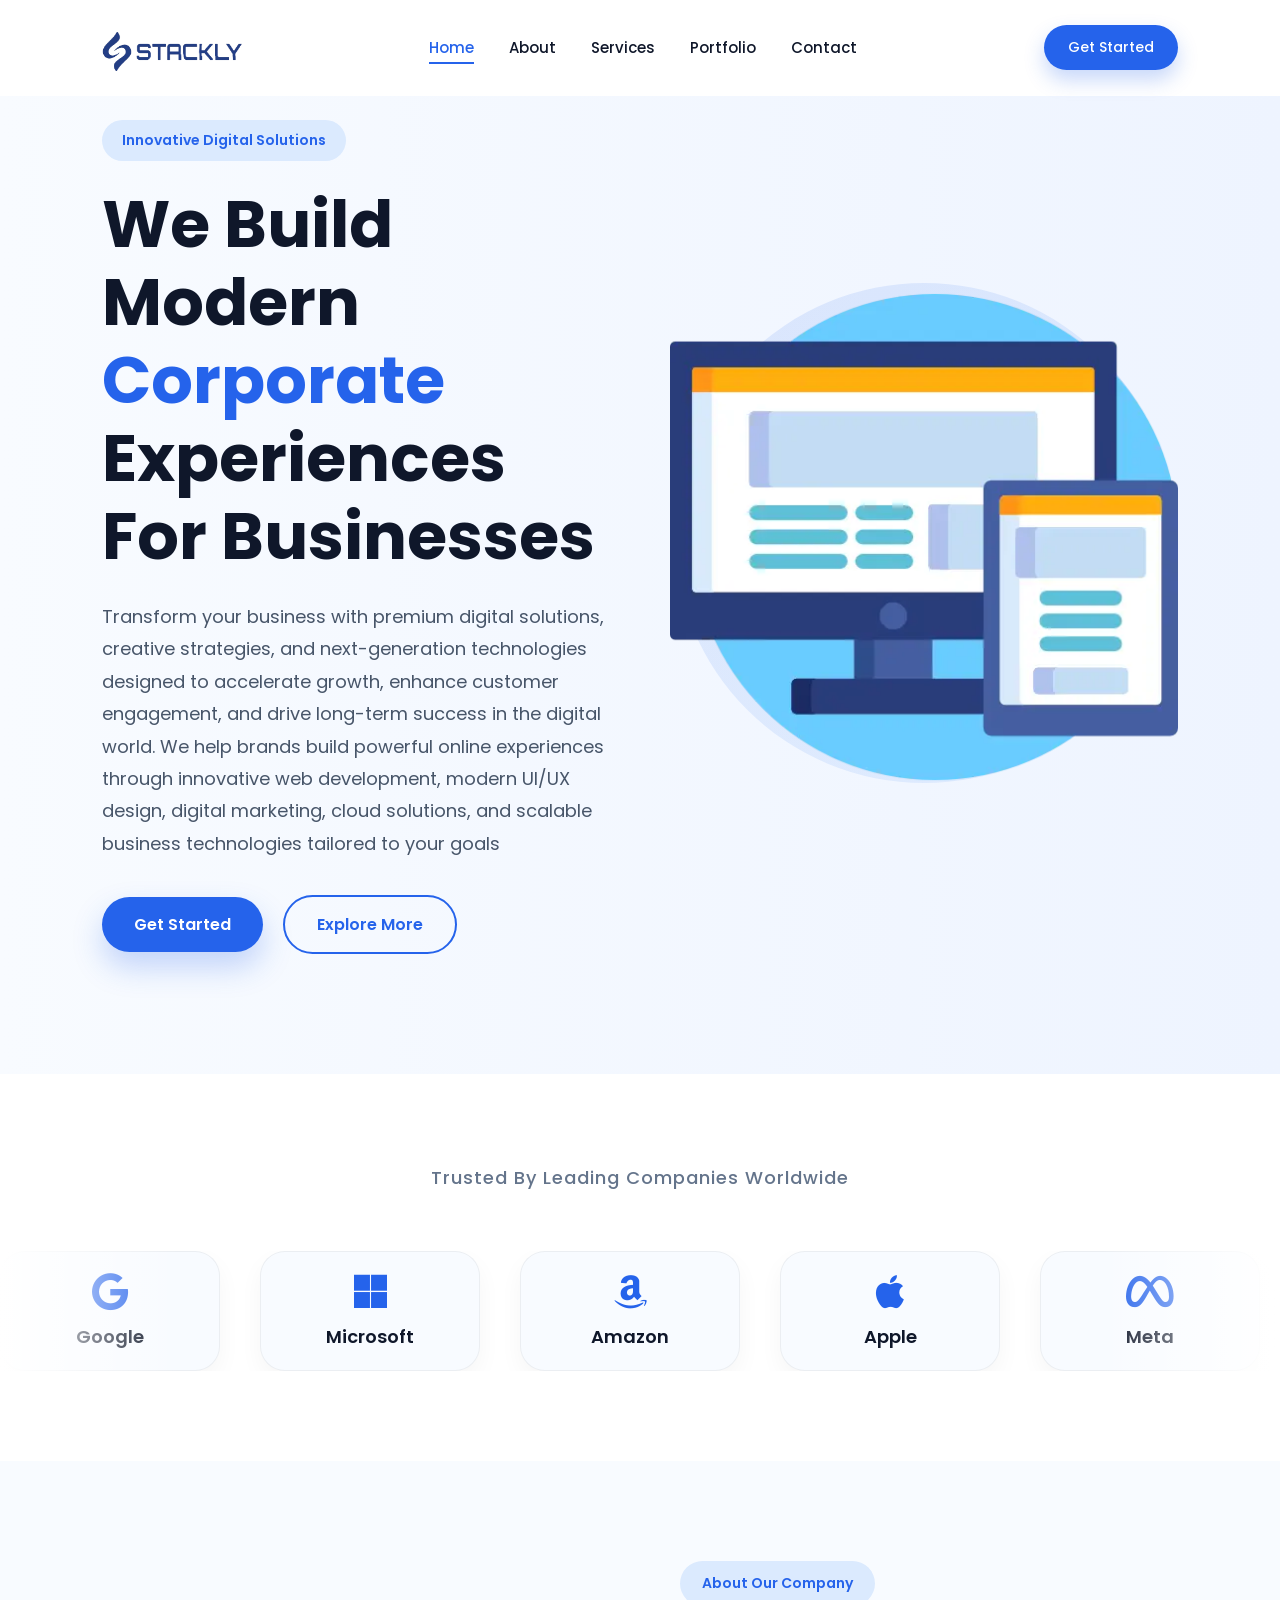
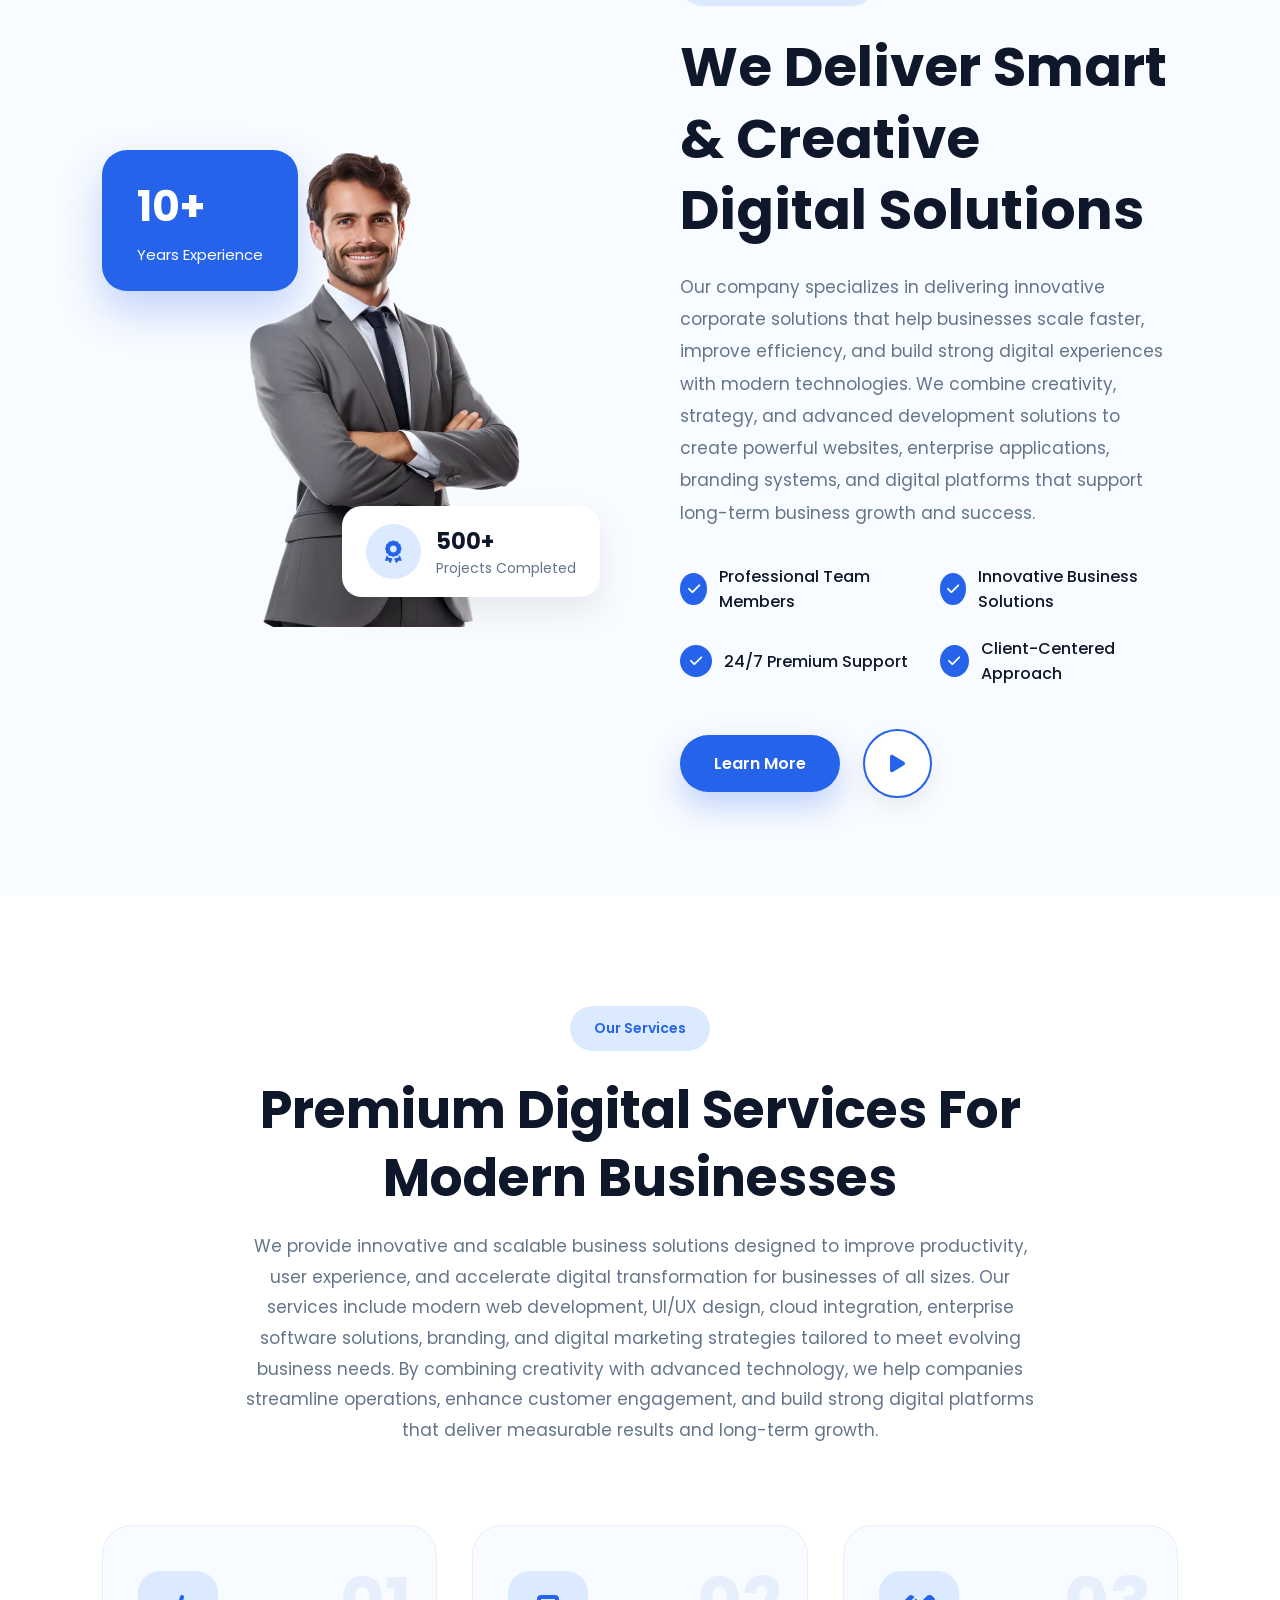
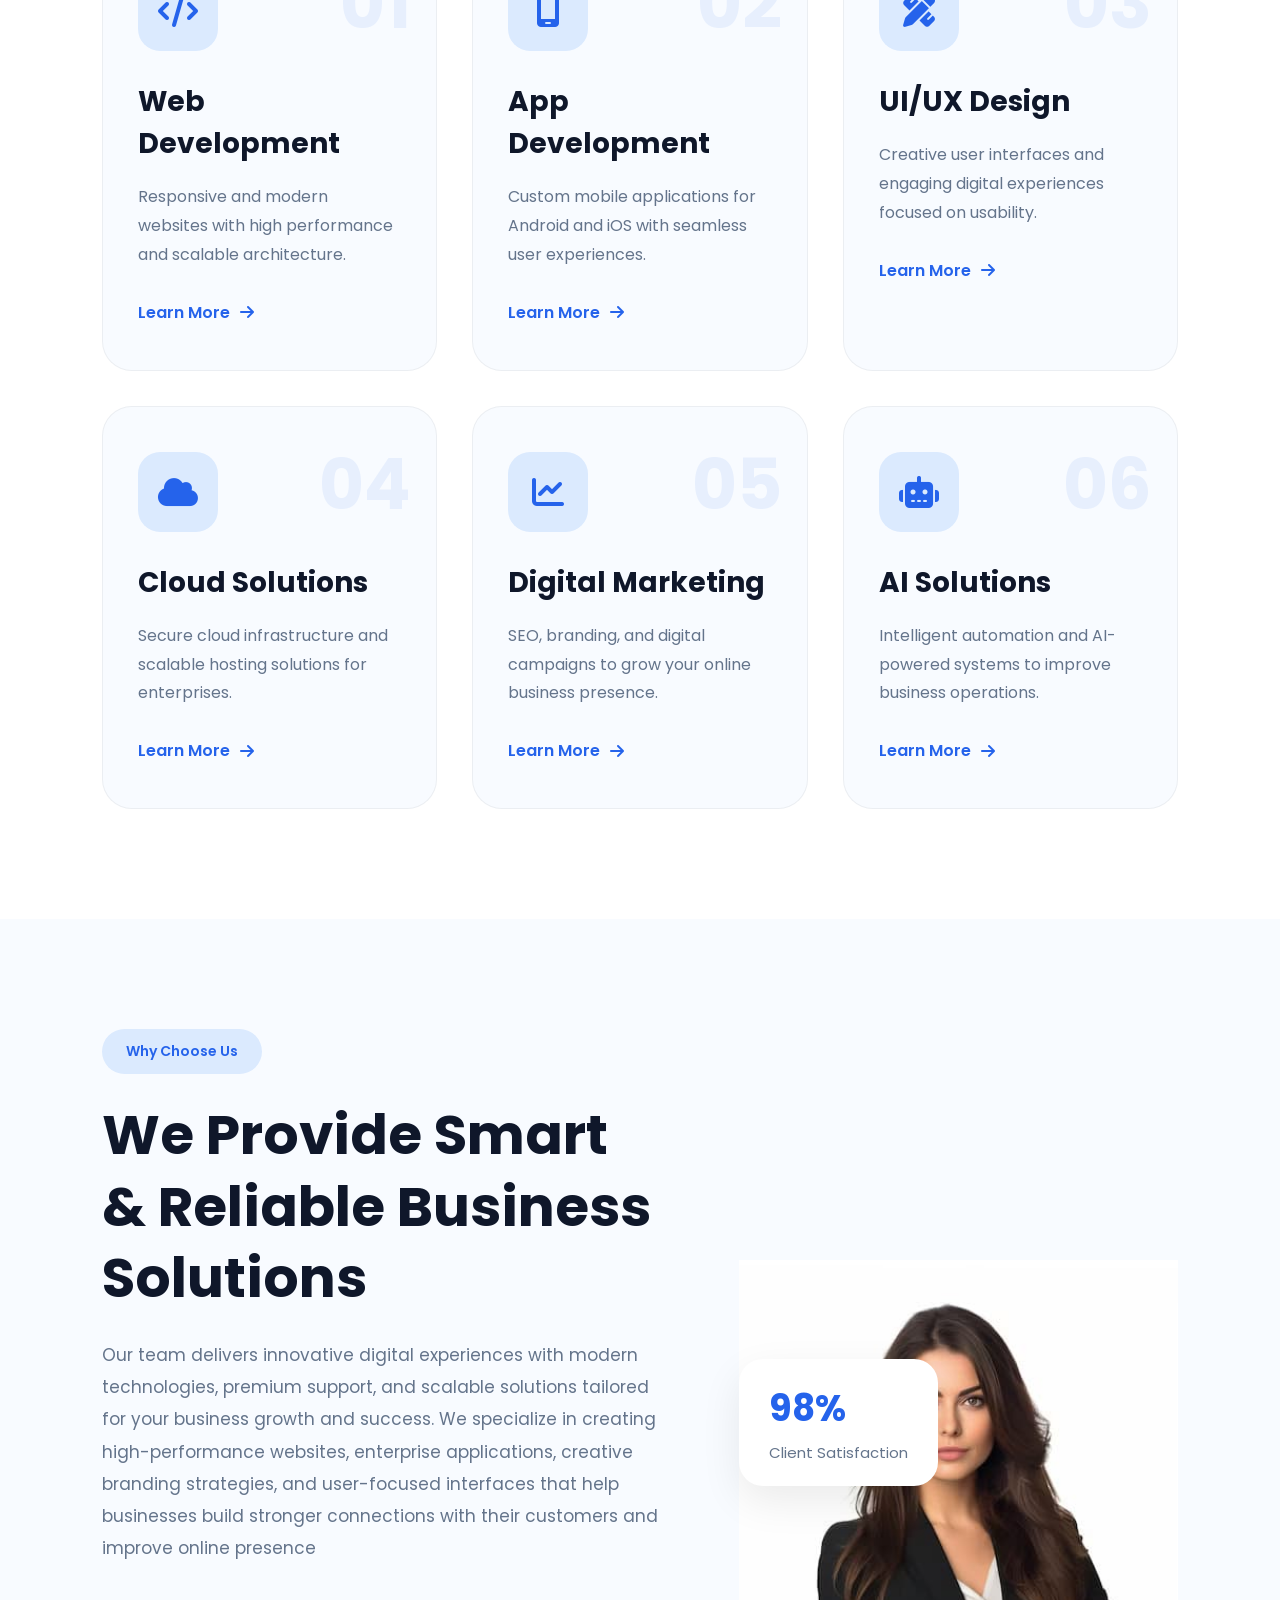
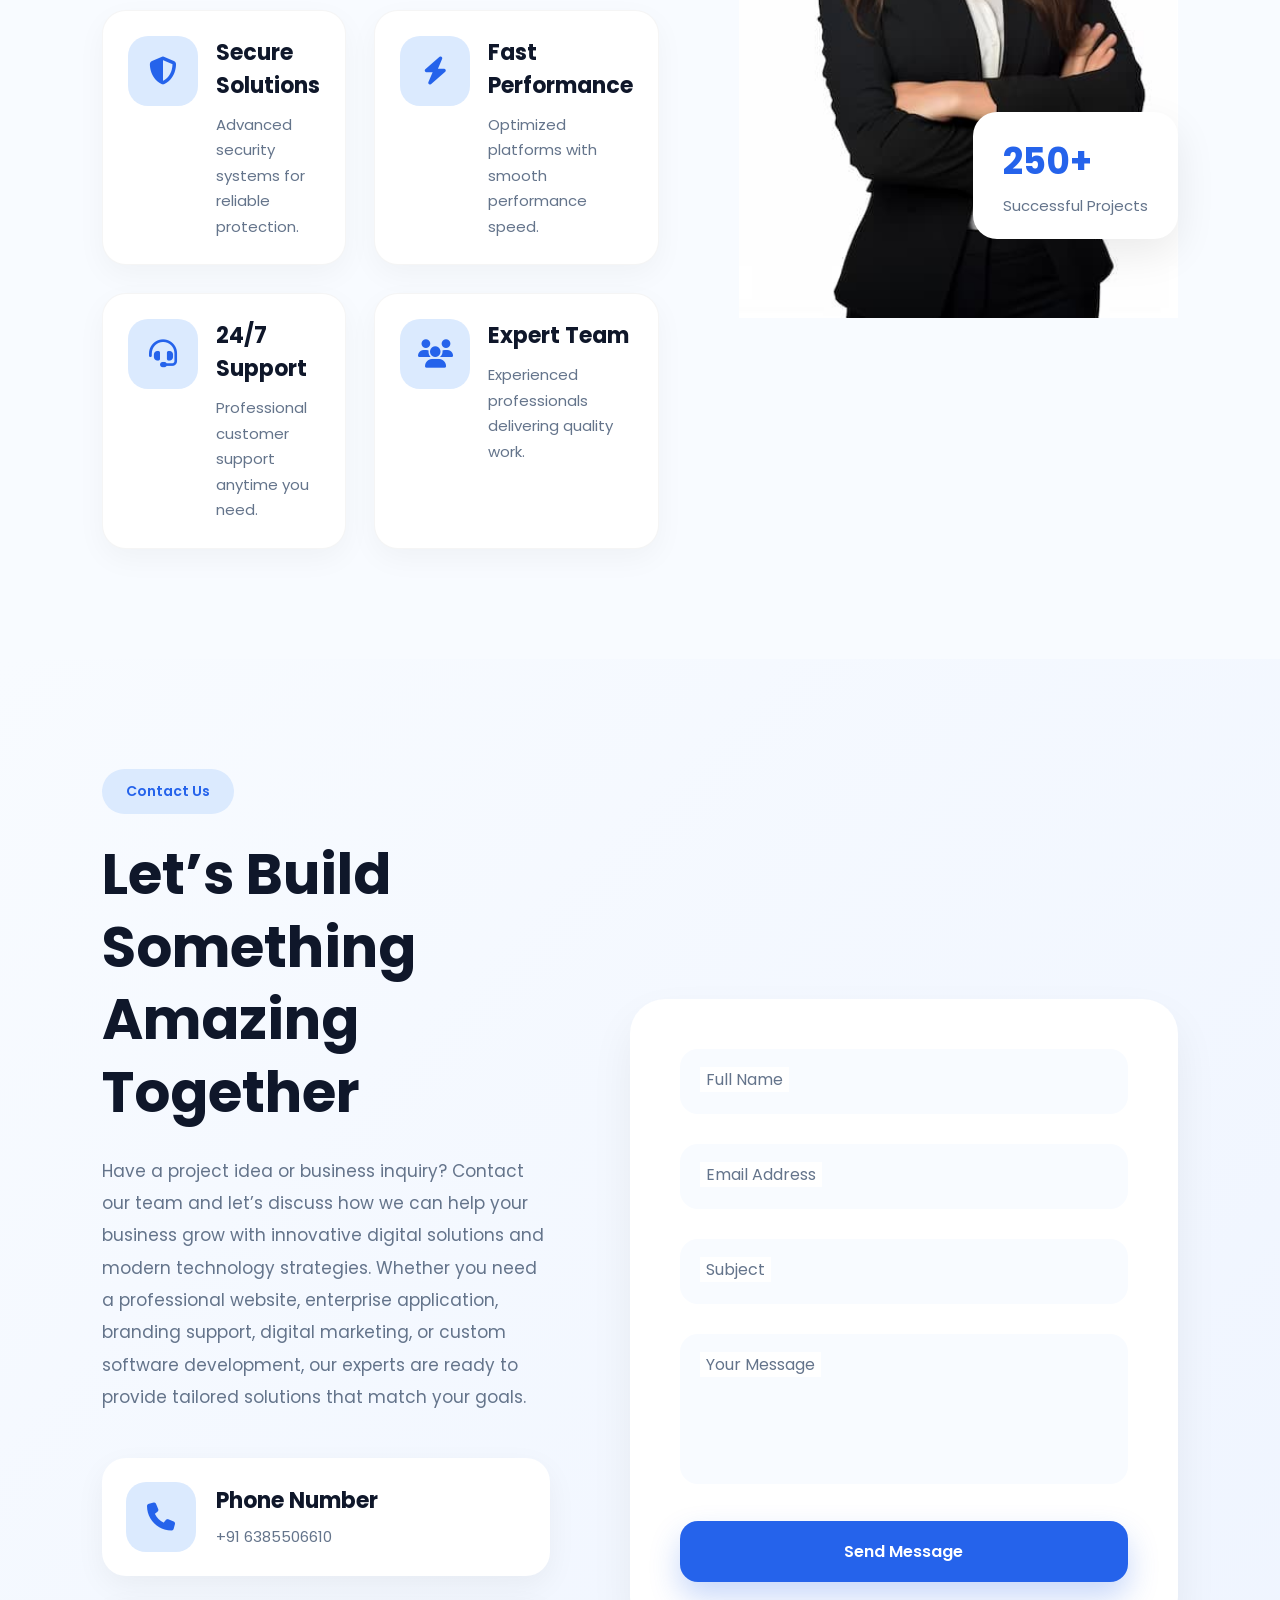
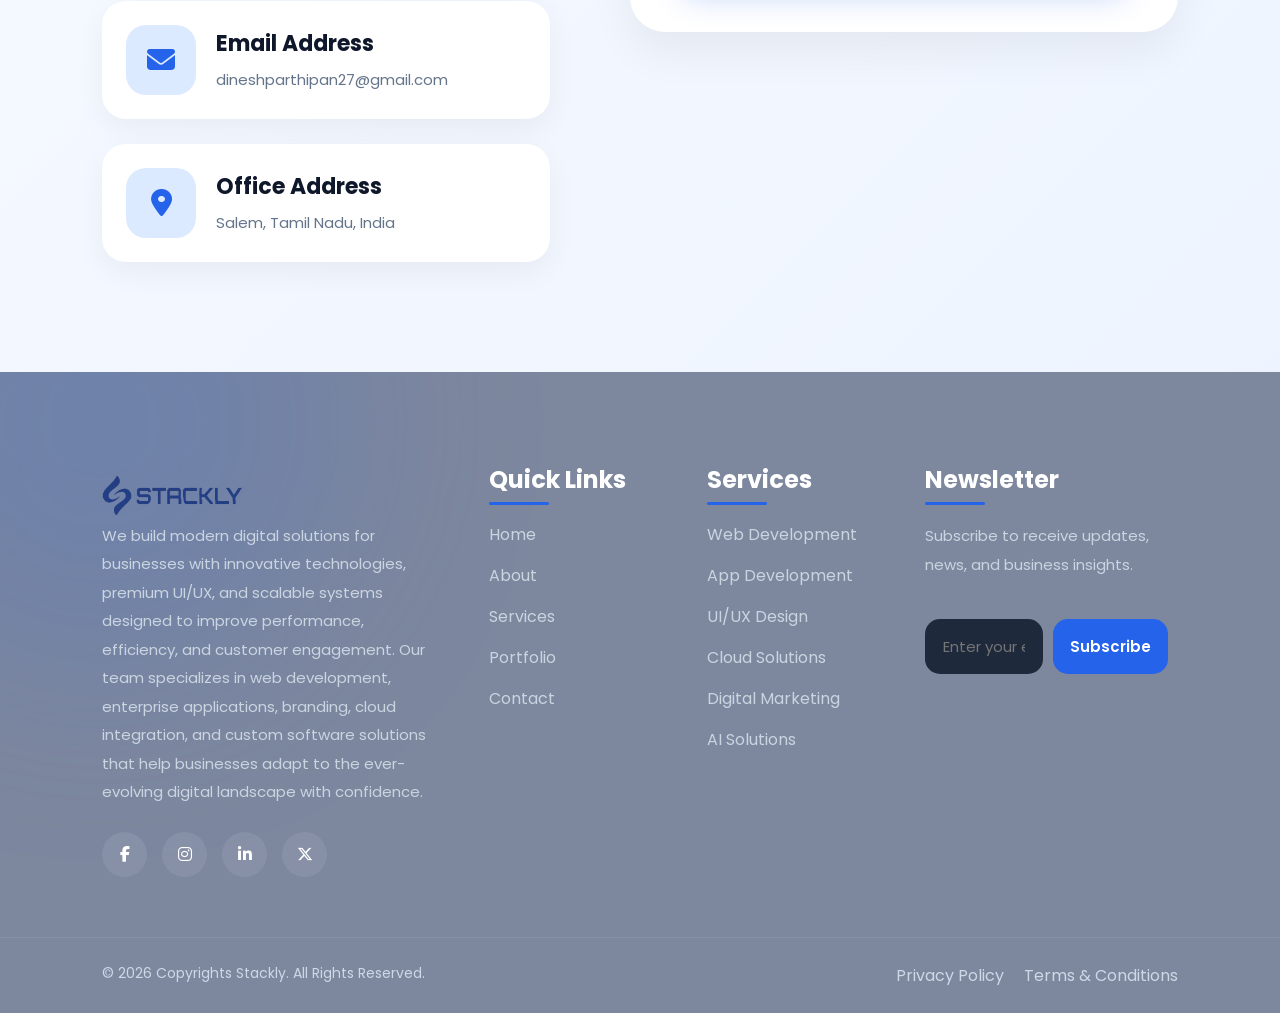
<file: index.html>
<!DOCTYPE html>
<html lang="en">

<head>

  <meta charset="UTF-8" />
  <meta name="viewport" content="width=device-width, initial-scale=1.0" />
  <title>Corporate</title>
  <link rel="stylesheet" href="style.css">
  <link rel="preconnect" href="https://fonts.googleapis.com">
  <link rel="preconnect" href="https://fonts.gstatic.com" crossorigin>
  <link href="https://fonts.googleapis.com/css2?family=Poppins:wght@300;400;500;600;700&display=swap"
    rel="stylesheet" />
  <link rel="stylesheet" href="https://cdnjs.cloudflare.com/ajax/libs/font-awesome/6.5.2/css/all.min.css" />

</head>

<body>

  <header class="navbar" id="navbar">


    <a href="index.html" class="logo">
      <img src="./asset/logo.webp">
    </a>


    <ul class="nav-links" id="navLinks">
      <li><a href="index.html" class="active">Home</a></li>
      <li><a href="index404.html">About</a></li>
      <li><a href="index404.html">Services</a></li>
      <li><a href="index404.html">Portfolio</a></li>
      <li><a href="index404.html">Contact</a></li>
      <a href="index404.html" class="nav-btn mob-view"> Get Started </a>
    </ul>


    <a href="index404.html" class="nav-btn">
      Get Started
    </a>


    <div class="menu-toggle" id="menuToggle">
      <i class="fa-solid fa-bars"></i>
    </div>

  </header>


  <section class="hero">

    <div class="hero-content">

      <span class="hero-tag">
        Innovative Digital Solutions
      </span>

      <h1>
        We Build Modern <span>Corporate</span><br>
        Experiences For Businesses
      </h1>

      <p>
        Transform your business with premium digital solutions,
        creative strategies, and next-generation technologies
        designed to accelerate growth, enhance customer engagement,
        and drive long-term success in the digital world.

        We help brands build powerful online experiences through
        innovative web development, modern UI/UX design, digital marketing,
        cloud solutions, and scalable business technologies tailored to your goals
      </p>

      <div class="hero-buttons">
        <a href="index404.html" class="btn-primary">
          Get Started
        </a>

        <a href="index404.html" class="btn-secondary">
          Explore More
        </a>
      </div>

    </div>

    <div class="hero-image">

      <div class="circle"></div>

      <img src="asset/hero.webp" alt="">

    </div>

  </section>

  <section class="brands-section">

    <div class="brands-title">
      <p>Trusted By Leading Companies Worldwide</p>
    </div>

    <div class="brands-slider">

      <div class="brands-track">

        <div class="brand-item">
          <i class="fa-brands fa-google"></i>
          <h3>Google</h3>
        </div>

        <div class="brand-item">
          <i class="fa-brands fa-microsoft"></i>
          <h3>Microsoft</h3>
        </div>

        <div class="brand-item">
          <i class="fa-brands fa-amazon"></i>
          <h3>Amazon</h3>
        </div>

        <div class="brand-item">
          <i class="fa-brands fa-apple"></i>
          <h3>Apple</h3>
        </div>

        <div class="brand-item">
          <i class="fa-brands fa-meta"></i>
          <h3>Meta</h3>
        </div>

        <div class="brand-item">
          <i class="fa-brands fa-slack"></i>
          <h3>Slack</h3>
        </div>

        <div class="brand-item">
          <i class="fa-brands fa-google"></i>
          <h3>Google</h3>
        </div>

        <div class="brand-item">
          <i class="fa-brands fa-microsoft"></i>
          <h3>Microsoft</h3>
        </div>

        <div class="brand-item">
          <i class="fa-brands fa-amazon"></i>
          <h3>Amazon</h3>
        </div>

        <div class="brand-item">
          <i class="fa-brands fa-apple"></i>
          <h3>Apple</h3>
        </div>

        <div class="brand-item">
          <i class="fa-brands fa-meta"></i>
          <h3>Meta</h3>
        </div>

        <div class="brand-item">
          <i class="fa-brands fa-slack"></i>
          <h3>Slack</h3>
        </div>

      </div>

    </div>

  </section>


  <section class="about-section">

    <div class="about-image">

      <div class="experience-card">
        <h2>10+</h2>
        <p>Years Experience</p>
      </div>

      <img src="asset/hero6.webp" alt="">

      <div class="floating-box">
        <i class="fa-solid fa-award"></i>
        <div>
          <h4>500+</h4>
          <p>Projects Completed</p>
        </div>
      </div>

    </div>

    <div class="about-content">

      <span class="section-tag">
        About Our Company
      </span>

      <h1>
        We Deliver Smart &
        Creative Digital Solutions
      </h1>

      <p>
        Our company specializes in delivering innovative corporate
        solutions that help businesses scale faster, improve efficiency,
        and build strong digital experiences with modern technologies.

        We combine creativity, strategy, and advanced development solutions
        to create powerful websites, enterprise applications, branding systems,
        and digital platforms that support long-term business growth and success.
      </p>

      <div class="about-features">

        <div class="feature-item">
          <i class="fa-solid fa-check"></i>
          <span>Professional Team Members</span>
        </div>

        <div class="feature-item">
          <i class="fa-solid fa-check"></i>
          <span>Innovative Business Solutions</span>
        </div>

        <div class="feature-item">
          <i class="fa-solid fa-check"></i>
          <span>24/7 Premium Support</span>
        </div>

        <div class="feature-item">
          <i class="fa-solid fa-check"></i>
          <span>Client-Centered Approach</span>
        </div>

      </div>

      <div class="about-buttons">

        <a href="index404.html" class="about-btn">
          Learn More
        </a>

        <a href="index404.html" class="video-btn">
          <i class="fa-solid fa-play"></i>
        </a>

      </div>

    </div>

  </section>

  <section class="services-section">

    <div class="services-header">

      <span class="section-badge">
        Our Services
      </span>

      <h1>
        Premium Digital Services For
        Modern Businesses
      </h1>

      <p>
        We provide innovative and scalable business solutions
        designed to improve productivity, user experience,
        and accelerate digital transformation for businesses of all sizes.

        Our services include modern web development, UI/UX design,
        cloud integration, enterprise software solutions, branding,
        and digital marketing strategies tailored to meet evolving business needs.

        By combining creativity with advanced technology, we help companies
        streamline operations, enhance customer engagement, and build strong
        digital platforms that deliver measurable results and long-term growth.
      </p>

    </div>

    <div class="services-container">

      <div class="service-card">

        <div class="service-icon">
          <i class="fa-solid fa-code"></i>
        </div>

        <h2>Web Development</h2>

        <p>
          Responsive and modern websites with high performance
          and scalable architecture.
        </p>

        <a href="index404.html">
          Learn More
          <i class="fa-solid fa-arrow-right"></i>
        </a>

        <span class="service-number">01</span>

      </div>

      <div class="service-card">

        <div class="service-icon">
          <i class="fa-solid fa-mobile-screen"></i>
        </div>

        <h2>App Development</h2>

        <p>
          Custom mobile applications for Android and iOS with
          seamless user experiences.
        </p>

        <a href="index404.html">
          Learn More
          <i class="fa-solid fa-arrow-right"></i>
        </a>

        <span class="service-number">02</span>

      </div>

      <div class="service-card">

        <div class="service-icon">
          <i class="fa-solid fa-pen-ruler"></i>
        </div>

        <h2>UI/UX Design</h2>

        <p>
          Creative user interfaces and engaging digital experiences
          focused on usability.
        </p>

        <a href="index404.html">
          Learn More
          <i class="fa-solid fa-arrow-right"></i>
        </a>

        <span class="service-number">03</span>

      </div>

      <div class="service-card">

        <div class="service-icon">
          <i class="fa-solid fa-cloud"></i>
        </div>

        <h2>Cloud Solutions</h2>

        <p>
          Secure cloud infrastructure and scalable hosting solutions
          for enterprises.
        </p>

        <a href="index404.html">
          Learn More
          <i class="fa-solid fa-arrow-right"></i>
        </a>

        <span class="service-number">04</span>

      </div>

      <div class="service-card">

        <div class="service-icon">
          <i class="fa-solid fa-chart-line"></i>
        </div>

        <h2>Digital Marketing</h2>

        <p>
          SEO, branding, and digital campaigns to grow your
          online business presence.
        </p>

        <a href="index404.html">
          Learn More
          <i class="fa-solid fa-arrow-right"></i>
        </a>

        <span class="service-number">05</span>

      </div>

      <div class="service-card">

        <div class="service-icon">
          <i class="fa-solid fa-robot"></i>
        </div>

        <h2>AI Solutions</h2>

        <p>
          Intelligent automation and AI-powered systems to improve
          business operations.
        </p>

        <a href="index404.html">
          Learn More
          <i class="fa-solid fa-arrow-right"></i>
        </a>

        <span class="service-number">06</span>

      </div>

    </div>

  </section>


  <section class="why-section">

    <div class="why-content">

      <span class="why-badge">
        Why Choose Us
      </span>

      <h1>
        We Provide Smart &
        Reliable Business Solutions
      </h1>

      <p>
        Our team delivers innovative digital experiences with
        modern technologies, premium support, and scalable
        solutions tailored for your business growth and success.

        We specialize in creating high-performance websites, enterprise applications,
        creative branding strategies, and user-focused interfaces that help businesses
        build stronger connections with their customers and improve online presence
      </p>

      <div class="why-features">

        <div class="why-card">
          <div class="why-icon">
            <i class="fa-solid fa-shield-halved"></i>
          </div>

          <div class="why-text">
            <h3>Secure Solutions</h3>
            <p>Advanced security systems for reliable protection.</p>
          </div>
        </div>

        <div class="why-card">
          <div class="why-icon">
            <i class="fa-solid fa-bolt"></i>
          </div>

          <div class="why-text">
            <h3>Fast Performance</h3>
            <p>Optimized platforms with smooth performance speed.</p>
          </div>
        </div>

        <div class="why-card">
          <div class="why-icon">
            <i class="fa-solid fa-headset"></i>
          </div>

          <div class="why-text">
            <h3>24/7 Support</h3>
            <p>Professional customer support anytime you need.</p>
          </div>
        </div>

        <div class="why-card">
          <div class="why-icon">
            <i class="fa-solid fa-users"></i>
          </div>

          <div class="why-text">
            <h3>Expert Team</h3>
            <p>Experienced professionals delivering quality work.</p>
          </div>
        </div>

      </div>

    </div>

    <div class="why-image">

      <img src="asset/hero4.jpg" alt="">

      <div class="stats-card stat1">
        <h2>98%</h2>
        <p>Client Satisfaction</p>
      </div>

      <div class="stats-card stat2">
        <h2>250+</h2>
        <p>Successful Projects</p>
      </div>

    </div>

  </section>


  <section class="contact-section">

    <div class="contact-content">

      <span class="contact-badge">
        Contact Us
      </span>

      <h1>
        Let’s Build Something
        Amazing Together
      </h1>

      <p>
        Have a project idea or business inquiry? Contact our team
        and let’s discuss how we can help your business grow with
        innovative digital solutions and modern technology strategies.

        Whether you need a professional website, enterprise application,
        branding support, digital marketing, or custom software development,
        our experts are ready to provide tailored solutions that match your goals.
      </p>


      <div class="contact-info">

        <div class="info-box">
          <div class="info-icon">
            <i class="fa-solid fa-phone"></i>
          </div>

          <div class="info-text">
            <h3>Phone Number</h3>
            <p>+91 6385506610</p>
          </div>
        </div>

        <div class="info-box">
          <div class="info-icon">
            <i class="fa-solid fa-envelope"></i>
          </div>

          <div class="info-text">
            <h3>Email Address</h3>
            <p>dineshparthipan27@gmail.com</p>
          </div>
        </div>

        <div class="info-box">
          <div class="info-icon">
            <i class="fa-solid fa-location-dot"></i>
          </div>

          <div class="info-text">
            <h3>Office Address</h3>
            <p>Salem, Tamil Nadu, India</p>
          </div>
        </div>

      </div>

    </div>

    <div class="contact-form">

      <form id="contactForm">

        <div class="input-box">
          <input type="text" id="fullName" required>
          <label>Full Name</label>
          <small class="error"></small>
        </div>

        <div class="input-box">
          <input type="email" id="email" required>
          <label>Email Address</label>
          <small class="error"></small>
        </div>

        <div class="input-box">
          <input type="text" id="subject" required>
          <label>Subject</label>
          <small class="error"></small>
        </div>

        <div class="input-box textarea-box">
          <textarea id="message" required></textarea>
          <label>Your Message</label>
          <small class="error"></small>
        </div>

        <button type="submit" class="contact-btn">
          Send Message
        </button>

      </form>


    </div>

  </section>

  <footer class="footer">

    <div class="footer-top">
      <div class="footer-box">

        <a href="index404.html" class="logo">
          <img src="./asset/logo.webp">
        </a>


        <p>
          We build modern digital solutions for businesses with
          innovative technologies, premium UI/UX, and scalable systems
          designed to improve performance, efficiency, and customer engagement.

          Our team specializes in web development, enterprise applications,
          branding, cloud integration, and custom software solutions that help
          businesses adapt to the ever-evolving digital landscape with confidence.
        </p>

        <div class="social-icons">

          <a href="index404.html">
            <i class="fa-brands fa-facebook-f"></i>
          </a>

          <a href="index404.html">
            <i class="fa-brands fa-instagram"></i>
          </a>

          <a href="index404.html">
            <i class="fa-brands fa-linkedin-in"></i>
          </a>

          <a href="index404.html">
            <i class="fa-brands fa-x-twitter"></i>
          </a>

        </div>

      </div>

      <!-- Quick Links -->
      <div class="footer-box">

        <h3>Quick Links</h3>

        <ul>
          <li><a href="index.html">Home</a></li>
          <li><a href="index404.html">About</a></li>
          <li><a href="index404.html">Services</a></li>
          <li><a href="index404.html">Portfolio</a></li>
          <li><a href="index404.html">Contact</a></li>
        </ul>

      </div>

      <!-- Services -->
      <div class="footer-box">

        <h3>Services</h3>

        <ul>
          <li><a href="index404.html">Web Development</a></li>
          <li><a href="index404.html">App Development</a></li>
          <li><a href="index404.html">UI/UX Design</a></li>
          <li><a href="index404.html">Cloud Solutions</a></li>
          <li><a href="index404.html">Digital Marketing</a></li>
          <li><a href="index404.html">AI Solutions</a></li>
        </ul>

      </div>

      <div class="footer-box">

        <h3>Newsletter</h3>

        <p>
          Subscribe to receive updates, news, and business insights.
        </p>

        <form class="newsletter-form" id="newsletterForm">

          <input type="email" id="newsletterEmail" placeholder="Enter your email" required>

          <button type="submit">
            Subscribe
          </button>

          <small class="error newsletter-error"></small>

        </form>
      </div>

    </div>
    <div class="footer-bottom">

      <p>
        © 2026 Copyrights Stackly. All Rights Reserved.
      </p>

      <div class="footer-links">
        <a href="index404.html">Privacy Policy</a>
        <a href="index404.html">Terms & Conditions</a>
      </div>

    </div>
  </footer>

  <script src="script.js"></script>

</body>

</html>
</file>
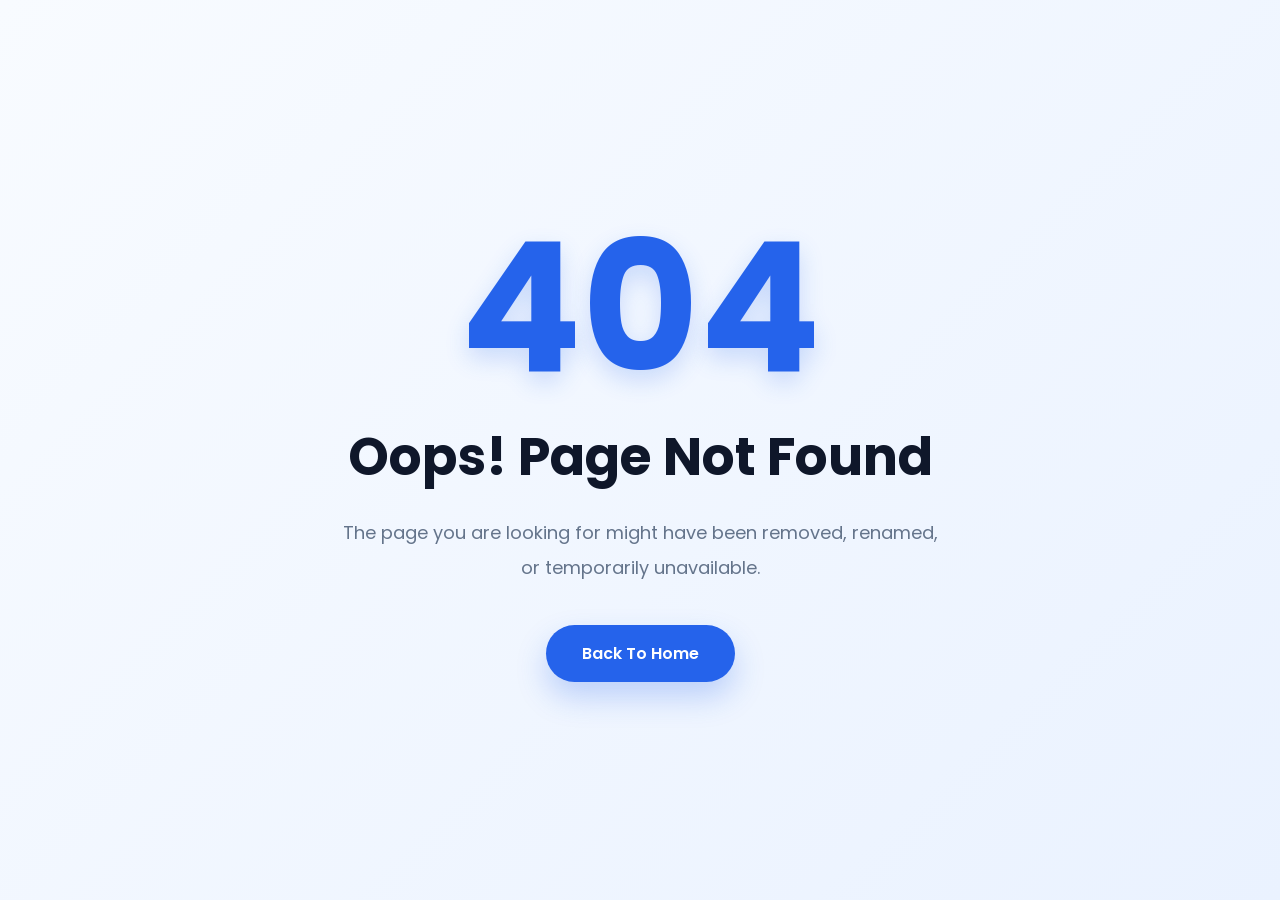
<file: index404.html>
<!DOCTYPE html>
<html lang="en">

<head>
  <meta charset="UTF-8">
  <meta name="viewport" content="width=device-width, initial-scale=1.0">
  <title>404 Page</title>
  <link rel="preconnect" href="https://fonts.googleapis.com">
  <link rel="preconnect" href="https://fonts.gstatic.com" crossorigin>
  <link href="https://fonts.googleapis.com/css2?family=Poppins:wght@300;400;500;600;700;800&display=swap"
    rel="stylesheet">
  <link rel="stylesheet" href="stylee404.css">

</head>

<body>

  <section class="error-page">

    <div class="error-content">

      <h1>404</h1>

      <h2>Oops! Page Not Found</h2>

      <p>
        The page you are looking for might have been removed,
        renamed, or temporarily unavailable.
      </p>

      <a href="index.html" class="home-btn">
        Back To Home
      </a>

    </div>



  </section>

</body>

</html>
</file>
<file: style.css>
* {
   margin: 0;
   padding: 0;
   box-sizing: border-box;
   font-family: 'Poppins', sans-serif;
 }

 body {
   background: #f5f7fb;
   height: 200vh;
 }

 .navbar {
   width: 100%;
   position: fixed;
   top: 0;
   left: 0;
   z-index: 1000;
   padding: 18px 8%;
   display: flex;
   align-items: center;
   justify-content: space-between;
   transition: 0.4s ease;
   background: white;
 }

 .navbar.active {
   background: #ffffff;
   box-shadow: 0 4px 20px rgba(0, 0, 0, 0.08);
   padding: 14px 8%;
 }

 .logo img {
   width: 140px;
   padding-top: 14px;
 }

 .logo span {
   color: #2563eb;
 }

 .nav-links {
   display: flex;
   align-items: center;
   gap: 35px;
   list-style: none;
 }

 .nav-links a {
   text-decoration: none;
   color: #0f172a;
   font-size: 15px;
   font-weight: 500;
   position: relative;
   transition: 0.3s;
 }

 .nav-links a::after {
   content: '';
   position: absolute;
   left: 0;
   bottom: -6px;
   width: 0%;
   height: 2px;
   background: #2563eb;
   transition: 0.3s;
 }

 .nav-links a:hover::after {
   width: 100%;
 }

 .nav-links .active {
   position: relative;
   color: #2563eb;

 }

 .nav-links .active::after {
   content: '';
   position: absolute;
   left: 0;
   bottom: -6px;
   width: 100%;
   height: 2px;
   background: #2563eb;
   transition: 0.3s;
 }

 .nav-links a:hover {
   color: #2563eb;
 }

 .mob-view {
   display: none;
 }

 .nav-btn {
   padding: 12px 24px;
   background: #2563eb;
   color: #fff;
   border: none;
   border-radius: 50px;
   text-decoration: none;
   font-size: 14px;
   font-weight: 500;
   transition: 0.3s ease;
   box-shadow: 0 10px 20px rgba(37, 99, 235, 0.25);
 }

 .nav-btn:hover {
   transform: translateY(-3px);
   background: #1d4ed8;
 }

 .menu-toggle {
   display: none;
   font-size: 24px;
   cursor: pointer;
   color: #0f172a;
 }

 .hero {
   width: 100%;
   min-height: 100vh;
   padding: 120px 8%;
   display: flex;
   align-items: center;
   justify-content: space-between;
   gap: 60px;
   overflow: hidden;
   background:
     linear-gradient(to right, #f8fbff, #eef4ff);
 }

 .hero-content {
   flex: 1;
   animation: fadeLeft 1s ease;
 }

 .hero-tag {
   display: inline-block;
   padding: 10px 20px;
   background: #dbeafe;
   color: #2563eb;
   border-radius: 50px;
   font-size: 14px;
   font-weight: 600;
   margin-bottom: 25px;
 }

 .hero-content h1 {
   font-size: 65px;
   line-height: 1.2;
   color: #0f172a;
   margin-bottom: 25px;
 }

 .hero-content h1 span {
   color: #2563eb;
   position: relative;
 }

 .hero-content h1 span::after {
   content: '';
   position: absolute;
   left: 0;
   bottom: 5px;
   width: 100%;
   height: 12px;
   background: #bfdbfe;
   z-index: -1;
   animation: widthAnim 2s infinite;
 }

 .hero-content p {
   max-width: 650px;
   font-size: 18px;
   line-height: 1.8;
   color: #475569;
   margin-bottom: 35px;
 }

 .hero-buttons {
   display: flex;
   align-items: center;
   gap: 20px;
 }

 .btn-primary {
   padding: 15px 32px;
   background: #2563eb;
   color: #fff;
   text-decoration: none;
   border-radius: 50px;
   font-weight: 600;
   transition: 0.4s ease;
   box-shadow: 0 15px 30px rgba(37, 99, 235, 0.25);
 }

 .btn-primary:hover {
   transform: translateY(-5px);
 }

 .btn-secondary {
   padding: 15px 32px;
   border: 2px solid #2563eb;
   color: #2563eb;
   text-decoration: none;
   border-radius: 50px;
   font-weight: 600;
   transition: 0.4s ease;
 }

 .btn-secondary:hover {
   background: #2563eb;
   color: #fff;
 }

 .hero-image {
   flex: 1;
   display: flex;
   justify-content: center;
   position: relative;
   animation: fadeRight 1s ease;
 }

 .hero-image img {
   width: 100%;
   max-width: 520px;
   z-index: 2;
   animation: float 4s ease-in-out infinite;
 }

 .circle {
   position: absolute;
   width: 500px;
   height: 500px;
   background: linear-gradient(135deg,
       #2563eb,
       #60a5fa);
   border-radius: 50%;
   opacity: 0.12;
   z-index: 1;
   animation: pulse 5s infinite;
 }

 @keyframes fadeLeft {
   from {
     opacity: 0;
     transform: translateX(-60px);
   }

   to {
     opacity: 1;
     transform: translateX(0);
   }
 }

 @keyframes fadeRight {
   from {
     opacity: 0;
     transform: translateX(60px);
   }

   to {
     opacity: 1;
     transform: translateX(0);
   }
 }

 @keyframes float {
   0% {
     transform: translateY(0px);
   }

   50% {
     transform: translateY(-20px);
   }

   100% {
     transform: translateY(0px);
   }
 }

 @keyframes pulse {
   0% {
     transform: scale(1);
   }

   50% {
     transform: scale(1.08);
   }

   100% {
     transform: scale(1);
   }
 }

 @keyframes widthAnim {
   0% {
     width: 0%;
   }

   100% {
     width: 100%;
   }
 }

 @media(max-width:992px) {

   .hero {
     flex-direction: column;
     text-align: center;
     padding-top: 140px;
   }

   .hero-content h1 {
     font-size: 45px;
   }

   .hero-content p {
     margin: auto;
     margin-bottom: 35px;
   }

   .hero-buttons {
     justify-content: center;
     flex-wrap: wrap;
   }

   .circle {
     width: 350px;
     height: 350px;
   }
 }

 @media(max-width:576px) {

   .hero-content h1 {
     font-size: 34px;
   }

   .hero-content p {
     font-size: 16px;
   }

   .btn-primary,
   .btn-secondary {
     width: 100%;
     text-align: center;
   }

 }

 @media(max-width:950px) {

   .menu-toggle {
     display: block;
   }

   .nav-links {
     position: absolute;
     top: 100%;
     right: -100%;
     width: 280px;
     height: 100vh;
     background: #fff;
     flex-direction: column;
     align-items: flex-start;
     padding: 50px 30px;
     gap: 25px;
     transition: 0.4s ease;
     box-shadow: -10px 0 30px rgba(0, 0, 0, 0.08);
   }

   .nav-links.active {
     right: 0;
   }

   .nav-btn {
     display: none;
   }

   .mob-view {
     display: block;
   }

   .hero h1 {
     font-size: 38px;
   }

   .hero p {
     font-size: 16px;
   }
 }

 .brands-section {
   width: 100%;
   padding: 90px 0;
   background: #ffffff;
   overflow: hidden;
   position: relative;
 }

 .brands-title {
   text-align: center;
   margin-bottom: 60px;
   animation: fadeUp 1s ease;
 }

 .brands-title p {
   font-size: 18px;
   color: #64748b;
   font-weight: 500;
   letter-spacing: 1px;
 }

 .brands-slider {
   width: 100%;
   overflow: hidden;
   position: relative;
 }

 .brands-slider::before,
 .brands-slider::after {
   content: '';
   position: absolute;
   top: 0;
   width: 180px;
   height: 100%;
   z-index: 2;
 }

 .brands-slider::before {
   left: 0;
   background: linear-gradient(to right,
       #fff,
       transparent);
 }

 .brands-slider::after {
   right: 0;
   background: linear-gradient(to left,
       #fff,
       transparent);
 }

 .brands-track {
   display: flex;
   align-items: center;
   gap: 40px;
   width: max-content;
   animation: scroll 22s linear infinite;
 }

 .brands-track:hover {
   animation-play-state: paused;
 }

 .brand-item {
   min-width: 220px;
   height: 120px;
   background: #f8fbff;
   border-radius: 25px;
   display: flex;
   flex-direction: column;
   align-items: center;
   justify-content: center;
   gap: 12px;
   transition: 0.4s ease;
   border: 1px solid rgba(0, 0, 0, 0.05);
   box-shadow: 0 10px 25px rgba(0, 0, 0, 0.04);
 }

 .brand-item:hover {
   transform: translateY(-10px) scale(1.03);
   background: #2563eb;
 }

 .brand-item:hover i,
 .brand-item:hover h3 {
   color: #fff;
 }

 .brand-item i {
   font-size: 38px;
   color: #2563eb;
   transition: 0.4s ease;
 }

 .brand-item h3 {
   font-size: 18px;
   color: #0f172a;
   font-weight: 600;
   transition: 0.4s ease;
 }

 @keyframes scroll {
   from {
     transform: translateX(0);
   }

   to {
     transform: translateX(-50%);
   }
 }

 @keyframes fadeUp {
   from {
     opacity: 0;
     transform: translateY(40px);
   }

   to {
     opacity: 1;
     transform: translateY(0);
   }
 }

 @media(max-width:768px) {

   .brand-item {
     min-width: 170px;
     height: 100px;
   }

   .brand-item i {
     font-size: 30px;
   }

   .brand-item h3 {
     font-size: 16px;
   }

   .brands-title p {
     font-size: 16px;
     padding: 0 20px;
   }

 }

 .about-section {
   width: 100%;
   min-height: 100vh;
   padding: 100px 8%;
   display: flex;
   align-items: center;
   justify-content: space-between;
   gap: 80px;
   background: #f8fbff;
   overflow: hidden;
 }

 .about-image {
   flex: 1;
   position: relative;
   display: flex;
   justify-content: center;
   animation: fadeLeft 1.2s ease;
 }

 .about-image img {
   width: 100%;
   max-width: 500px;
   z-index: 2;
   animation: float 5s ease-in-out infinite;
 }

 .experience-card {
   position: absolute;
   top: 20px;
   left: 0;
   background: #2563eb;
   color: #fff;
   padding: 25px 35px;
   border-radius: 25px;
   z-index: 3;
   box-shadow: 0 20px 40px rgba(37, 99, 235, 0.25);
   animation: floatCard 4s ease-in-out infinite;
 }

 .experience-card h2 {
   font-size: 42px;
   margin-bottom: 5px;
 }

 .experience-card p {
   font-size: 15px;
 }

 .floating-box {
   position: absolute;
   bottom: 30px;
   right: 0;
   background: #fff;
   padding: 18px 24px;
   border-radius: 20px;
   display: flex;
   align-items: center;
   gap: 15px;
   box-shadow: 0 15px 35px rgba(0, 0, 0, 0.08);
   z-index: 3;
   animation: floatCard 5s ease-in-out infinite;
 }

 .floating-box i {
   width: 55px;
   height: 55px;
   background: #dbeafe;
   color: #2563eb;
   border-radius: 50%;
   display: flex;
   align-items: center;
   justify-content: center;
   font-size: 22px;
 }

 .floating-box h4 {
   font-size: 22px;
   color: #0f172a;
 }

 .floating-box p {
   font-size: 14px;
   color: #64748b;
 }

 .about-content {
   flex: 1;
   animation: fadeRight 1.2s ease;
 }

 .section-tag {
   display: inline-block;
   padding: 12px 22px;
   background: #dbeafe;
   color: #2563eb;
   border-radius: 50px;
   font-size: 14px;
   font-weight: 600;
   margin-bottom: 25px;
 }

 .about-content h1 {
   font-size: 55px;
   line-height: 1.3;
   color: #0f172a;
   margin-bottom: 25px;
 }

 .about-content p {
   font-size: 17px;
   line-height: 1.9;
   color: #64748b;
   margin-bottom: 35px;
 }

 .about-features {
   display: grid;
   grid-template-columns: repeat(2, 1fr);
   gap: 22px;
   margin-bottom: 45px;
 }

 .feature-item {
   display: flex;
   align-items: center;
   gap: 12px;
   font-size: 16px;
   font-weight: 500;
   color: #0f172a;
   transition: 0.3s ease;
 }

 .feature-item:hover {
   transform: translateX(8px);
 }

 .feature-item i {
   width: 32px;
   height: 32px;
   background: #2563eb;
   color: #fff;
   border-radius: 50%;
   display: flex;
   align-items: center;
   justify-content: center;
   font-size: 14px;
 }

 .about-buttons {
   display: flex;
   align-items: center;
   gap: 25px;
 }

 .about-btn {
   padding: 16px 34px;
   background: #2563eb;
   color: #fff;
   text-decoration: none;
   border-radius: 50px;
   font-weight: 600;
   transition: 0.4s ease;
   box-shadow: 0 15px 30px rgba(37, 99, 235, 0.25);
 }

 .about-btn:hover {
   transform: translateY(-6px);
 }

 .video-btn {
   width: 65px;
   height: 65px;
   background: #fff;
   color: #2563eb;
   border-radius: 50%;
   display: flex;
   align-items: center;
   justify-content: center;
   text-decoration: none;
   font-size: 20px;
   box-shadow: 0 10px 25px rgba(0, 0, 0, 0.08);
   position: relative;
 }

 .video-btn::before {
   content: '';
   position: absolute;
   width: 100%;
   height: 100%;
   border-radius: 50%;
   border: 2px solid #2563eb;
   animation: pulse 2s infinite;
 }

 @keyframes fadeLeft {
   from {
     opacity: 0;
     transform: translateX(-80px);
   }

   to {
     opacity: 1;
     transform: translateX(0);
   }
 }

 @keyframes fadeRight {
   from {
     opacity: 0;
     transform: translateX(80px);
   }

   to {
     opacity: 1;
     transform: translateX(0);
   }
 }

 @keyframes float {
   0% {
     transform: translateY(0px);
   }

   50% {
     transform: translateY(-20px);
   }

   100% {
     transform: translateY(0px);
   }
 }

 @keyframes floatCard {
   0% {
     transform: translateY(0px);
   }

   50% {
     transform: translateY(-12px);
   }

   100% {
     transform: translateY(0px);
   }
 }

 @keyframes pulse {
   0% {
     transform: scale(1);
     opacity: 1;
   }

   100% {
     transform: scale(1.6);
     opacity: 0;
   }
 }

 @media(max-width:992px) {

   .about-section {
     flex-direction: column;
     text-align: center;
   }

   .about-content h1 {
     font-size: 42px;
   }

   .about-features {
     grid-template-columns: 1fr;
   }

   .feature-item {
     justify-content: center;
   }

   .about-buttons {
     justify-content: center;
   }

   .experience-card {
     left: 20px;
   }

   .floating-box {
     right: 20px;
   }
 }

 @media(max-width:576px) {

   .about-content h1 {
     font-size: 34px;
   }

   .about-content p {
     font-size: 15px;
   }

   .about-btn {
     width: 100%;
     text-align: center;
   }

   .experience-card {
     padding: 18px 24px;
   }

   .experience-card h2 {
     font-size: 32px;
   }

   .floating-box {
     padding: 15px 18px;
   }

 }

 .services-section {
   width: 100%;
   min-height: 100vh;
   padding: 110px 8%;
   background: #ffffff;
   overflow: hidden;
   position: relative;
 }

 .services-header {
   text-align: center;
   max-width: 800px;
   margin: auto;
   margin-bottom: 80px;
   animation: fadeUp 1s ease;
 }

 .section-badge {
   display: inline-block;
   padding: 12px 24px;
   background: #dbeafe;
   color: #2563eb;
   border-radius: 50px;
   font-size: 14px;
   font-weight: 600;
   margin-bottom: 25px;
 }

 .services-header h1 {
   font-size: 52px;
   line-height: 1.3;
   color: #0f172a;
   margin-bottom: 20px;
 }

 .services-header p {
   font-size: 17px;
   line-height: 1.8;
   color: #64748b;
 }

 .services-container {
   display: grid;
   grid-template-columns: repeat(3, 1fr);
   gap: 35px;
 }

 .service-card {
   position: relative;
   padding: 45px 35px;
   background: #f8fbff;
   border-radius: 30px;
   overflow: hidden;
   transition: 0.5s ease;
   border: 1px solid rgba(0, 0, 0, 0.05);
   animation: cardUp 1s ease;
 }

 .service-card::before {
   content: '';
   position: absolute;
   width: 0%;
   height: 100%;
   left: 0;
   top: 0;
   background: #2563eb;
   transition: 0.5s ease;
   z-index: 0;
 }

 .service-card:hover::before {
   width: 100%;
 }

 .service-card * {
   position: relative;
   z-index: 2;
 }

 .service-card:hover {
   transform: translateY(-15px);
   box-shadow: 0 20px 45px rgba(37, 99, 235, 0.2);
 }

 .service-icon {
   width: 80px;
   height: 80px;
   background: #dbeafe;
   border-radius: 22px;
   display: flex;
   align-items: center;
   justify-content: center;
   margin-bottom: 30px;
   transition: 0.5s ease;
 }

 .service-icon i {
   font-size: 32px;
   color: #2563eb;
   transition: 0.5s ease;
 }

 .service-card h2 {
   font-size: 28px;
   color: #0f172a;
   margin-bottom: 18px;
   transition: 0.5s ease;
 }

 .service-card p {
   font-size: 16px;
   line-height: 1.8;
   color: #64748b;
   margin-bottom: 30px;
   transition: 0.5s ease;
 }

 .service-card a {
   display: inline-flex;
   align-items: center;
   gap: 10px;
   color: #2563eb;
   text-decoration: none;
   font-weight: 600;
   transition: 0.5s ease;
 }

 .service-card a i {
   transition: 0.5s ease;
 }

 .service-card:hover a i {
   transform: translateX(6px);
 }

 .service-number {
   position: absolute;
   top: 25px;
   right: 25px;
   font-size: 70px;
   font-weight: 700;
   color: rgba(37, 99, 235, 0.08);
   transition: 0.5s ease;
 }

 .service-card:hover h2,
 .service-card:hover p,
 .service-card:hover a,
 .service-card:hover .service-number {
   color: #fff;
 }

 .service-card:hover .service-icon {
   background: #fff;
 }

 .service-card:hover .service-icon i {
   color: #2563eb;
 }

 @keyframes fadeUp {
   from {
     opacity: 0;
     transform: translateY(60px);
   }

   to {
     opacity: 1;
     transform: translateY(0);
   }
 }

 @keyframes cardUp {
   from {
     opacity: 0;
     transform: translateY(80px);
   }

   to {
     opacity: 1;
     transform: translateY(0);
   }
 }

 @media(max-width:1100px) {

   .services-container {
     grid-template-columns: repeat(2, 1fr);
   }

 }

 @media(max-width:768px) {

   .services-header h1 {
     font-size: 40px;
   }

   .services-container {
     grid-template-columns: 1fr;
   }

 }

 @media(max-width:576px) {

   .services-header h1 {
     font-size: 32px;
   }

   .services-header p {
     font-size: 15px;
   }

   .service-card {
     padding: 35px 28px;
   }

   .service-card h2 {
     font-size: 24px;
   }

 }

 .why-section {
   width: 100%;
   min-height: 100vh;
   padding: 110px 8%;
   display: flex;
   align-items: center;
   justify-content: space-between;
   gap: 80px;
   background: #f8fbff;
   overflow: hidden;
   position: relative;
 }

 .why-content {
   flex: 1;
   animation: fadeLeft 1s ease;
 }

 .why-badge {
   display: inline-block;
   padding: 12px 24px;
   background: #dbeafe;
   color: #2563eb;
   border-radius: 50px;
   font-size: 14px;
   font-weight: 600;
   margin-bottom: 25px;
 }

 .why-content h1 {
   font-size: 55px;
   line-height: 1.3;
   color: #0f172a;
   margin-bottom: 25px;
 }

 .why-content p {
   font-size: 17px;
   line-height: 1.9;
   color: #64748b;
   margin-bottom: 45px;
 }

 .why-features {
   display: grid;
   grid-template-columns: repeat(2, 1fr);
   gap: 28px;
 }

 .why-card {
   display: flex;
   gap: 18px;
   padding: 25px;
   background: #fff;
   border-radius: 24px;
   transition: 0.4s ease;
   box-shadow: 0 10px 30px rgba(0, 0, 0, 0.04);
   border: 1px solid rgba(0, 0, 0, 0.04);
   animation: cardFade 1s ease;
 }

 .why-card:hover {
   transform: translateY(-10px);
   box-shadow: 0 18px 40px rgba(37, 99, 235, 0.12);
 }

 .why-icon {
   width: 70px;
   height: 70px;
   min-width: 70px;
   background: #dbeafe;
   border-radius: 20px;
   display: flex;
   align-items: center;
   justify-content: center;
   transition: 0.4s ease;
 }

 .why-icon i {
   font-size: 28px;
   color: #2563eb;
   transition: 0.4s ease;
 }

 .why-card:hover .why-icon {
   background: #2563eb;
   transform: rotate(8deg);
 }

 .why-card:hover .why-icon i {
   color: #fff;
 }

 .why-text h3 {
   font-size: 22px;
   color: #0f172a;
   margin-bottom: 10px;
 }

 .why-text p {
   font-size: 15px;
   line-height: 1.7;
   color: #64748b;
   margin: 0;
 }

 .why-image {
   flex: 1;
   position: relative;
   display: flex;
   justify-content: center;
   animation: fadeRight 1s ease;
 }

 .why-image img {
   width: 100%;
   max-width: 520px;
   animation: float 5s ease-in-out infinite;
 }

 .stats-card {
   position: absolute;
   background: #fff;
   padding: 22px 30px;
   border-radius: 24px;
   box-shadow: 0 15px 40px rgba(0, 0, 0, 0.08);
   animation: floatCard 4s ease-in-out infinite;
 }

 .stats-card h2 {
   font-size: 36px;
   color: #2563eb;
   margin-bottom: 5px;
 }

 .stats-card p {
   font-size: 15px;
   color: #64748b;
 }

 .stat1 {
   top: 15%;
   left: 0;
 }

 .stat2 {
   bottom: 12%;
   right: 0;
   animation-delay: 2s;
 }

 @keyframes fadeLeft {
   from {
     opacity: 0;
     transform: translateX(-70px);
   }

   to {
     opacity: 1;
     transform: translateX(0);
   }
 }

 @keyframes fadeRight {
   from {
     opacity: 0;
     transform: translateX(70px);
   }

   to {
     opacity: 1;
     transform: translateX(0);
   }
 }

 @keyframes cardFade {
   from {
     opacity: 0;
     transform: translateY(50px);
   }

   to {
     opacity: 1;
     transform: translateY(0);
   }
 }

 @keyframes float {
   0% {
     transform: translateY(0px);
   }

   50% {
     transform: translateY(-20px);
   }

   100% {
     transform: translateY(0px);
   }
 }

 @keyframes floatCard {
   0% {
     transform: translateY(0px);
   }

   50% {
     transform: translateY(-12px);
   }

   100% {
     transform: translateY(0px);
   }
 }

 @media(max-width:1100px) {

   .why-section {
     flex-direction: column;
     text-align: center;
   }

   .why-content h1 {
     font-size: 44px;
   }

   .why-features {
     grid-template-columns: 1fr;
   }

   .why-card {
     text-align: left;
   }

   .stats-card {
     display: none;
   }

 }

 @media(max-width:576px) {

   .why-content h1 {
     font-size: 34px;
   }

   .why-content p {
     font-size: 15px;
   }

   .why-card {
     flex-direction: column;
     align-items: flex-start;
   }

 }

 .contact-section {
   width: 100%;
   min-height: 100vh;
   padding: 110px 8%;
   display: flex;
   align-items: center;
   justify-content: space-between;
   gap: 80px;
   background:
     linear-gradient(135deg,
       #f8fbff,
       #eef4ff);
   overflow: hidden;
   position: relative;
 }

 .contact-content {
   flex: 1;
   animation: fadeLeft 1s ease;
 }

 .contact-badge {
   display: inline-block;
   padding: 12px 24px;
   background: #dbeafe;
   color: #2563eb;
   border-radius: 50px;
   font-size: 14px;
   font-weight: 600;
   margin-bottom: 25px;
 }

 .contact-content h1 {
   font-size: 56px;
   line-height: 1.3;
   color: #0f172a;
   margin-bottom: 25px;
 }

 .contact-content p {
   font-size: 17px;
   line-height: 1.9;
   color: #64748b;
   margin-bottom: 45px;
 }

 .contact-info {
   display: flex;
   flex-direction: column;
   gap: 25px;
 }

 .info-box {
   display: flex;
   align-items: center;
   gap: 20px;
   background: #fff;
   padding: 24px;
   border-radius: 24px;
   transition: 0.4s ease;
   box-shadow: 0 10px 30px rgba(0, 0, 0, 0.05);
   animation: fadeUp 1s ease;
 }

 .info-box:hover {
   transform: translateX(10px);
   box-shadow: 0 18px 40px rgba(37, 99, 235, 0.12);
 }

 .info-icon {
   width: 70px;
   height: 70px;
   min-width: 70px;
   border-radius: 20px;
   background: #dbeafe;
   display: flex;
   align-items: center;
   justify-content: center;
   transition: 0.4s ease;
 }

 .info-icon i {
   font-size: 28px;
   color: #2563eb;
   transition: 0.4s ease;
 }

 .info-box:hover .info-icon {
   background: #2563eb;
   transform: rotate(10deg);
 }

 .info-box:hover .info-icon i {
   color: #fff;
 }

 .info-text h3 {
   font-size: 22px;
   color: #0f172a;
   margin-bottom: 6px;
 }

 .info-text p {
   font-size: 15px;
   color: #64748b;
   margin: 0;
 }

 .contact-form {
   flex: 1;
   background: #fff;
   padding: 50px;
   border-radius: 35px;
   box-shadow: 0 20px 45px rgba(0, 0, 0, 0.06);
   animation: fadeRight 1s ease;
 }

 .input-box {
   position: relative;
   margin-bottom: 30px;
 }

 .input-box input,
 .input-box textarea {
   width: 100%;
   padding: 18px 20px;
   border: none;
   outline: none;
   background: #f8fbff;
   border-radius: 18px;
   font-size: 16px;
   color: #0f172a;
   border: 2px solid transparent;
   transition: 0.4s ease;
 }

 .input-box textarea {
   height: 150px;
   resize: none;
 }

 .input-box input:focus,
 .input-box textarea:focus {
   border-color: #2563eb;
   background: #fff;
 }

 .input-box label {
   position: absolute;
   left: 20px;
   top: 18px;
   color: #64748b;
   pointer-events: none;
   transition: 0.4s ease;
   background: #fff;
   padding: 0 6px;
 }

 .input-box input:focus~label,
 .input-box input:valid~label,
 .input-box textarea:focus~label,
 .input-box textarea:valid~label {
   top: -10px;
   font-size: 13px;
   color: #2563eb;
 }

 .contact-btn {
   width: 100%;
   padding: 18px;
   border: none;
   outline: none;
   background: #2563eb;
   color: #fff;
   font-size: 16px;
   font-weight: 600;
   border-radius: 18px;
   cursor: pointer;
   transition: 0.4s ease;
   box-shadow: 0 15px 30px rgba(37, 99, 235, 0.25);
 }

 .contact-btn:hover {
   transform: translateY(-5px);
   background: #1d4ed8;
 }

 @keyframes fadeLeft {
   from {
     opacity: 0;
     transform: translateX(-70px);
   }

   to {
     opacity: 1;
     transform: translateX(0);
   }
 }

 @keyframes fadeRight {
   from {
     opacity: 0;
     transform: translateX(70px);
   }

   to {
     opacity: 1;
     transform: translateX(0);
   }
 }

 @keyframes fadeUp {
   from {
     opacity: 0;
     transform: translateY(40px);
   }

   to {
     opacity: 1;
     transform: translateY(0);
   }
 }

 @media(max-width:1100px) {

   .contact-section {
     flex-direction: column;
     text-align: center;
   }

   .contact-content h1 {
     font-size: 44px;
   }

   .info-box {
     text-align: left;
   }

 }

 @media(max-width:576px) {

   .contact-content h1 {
     font-size: 34px;
   }

   .contact-content p {
     font-size: 15px;
   }

   .contact-form {
     padding: 35px 25px;
   }

   .info-box {
     flex-direction: column;
     align-items: flex-start;
   }

 }

 .footer {
   width: 100%;
   background: #7d879e;
   color: #fff;
   position: relative;
   overflow: hidden;
 }

 .footer::before {
   content: '';
   position: absolute;
   width: 500px;
   height: 500px;
   background: rgba(37, 99, 235, 0.15);
   border-radius: 50%;
   top: -200px;
   left: -150px;
   filter: blur(100px);
 }

 .footer-top {
   width: 100%;
   padding: 90px 8% 60px;
   display: grid;
   grid-template-columns: 2fr 1fr 1fr 1.5fr;
   gap: 50px;
   position: relative;
   z-index: 2;
 }

 .footer-box {
   animation: fadeUp 1s ease;
 }

 .footer-logo {
   display: inline-block;
   font-size: 34px;
   font-weight: 700;
   color: #fff;
   text-decoration: none;
   margin-bottom: 20px;
 }

 .footer-logo span {
   color: #3b82f6;
 }

 .footer-box p {
   color: #cbd5e1;
   line-height: 1.9;
   font-size: 15px;
   margin-bottom: 25px;
 }

 .social-icons {
   display: flex;
   gap: 15px;
 }

 .social-icons a {
   width: 45px;
   height: 45px;
   border-radius: 50%;
   background: rgba(255, 255, 255, 0.08);
   display: flex;
   align-items: center;
   justify-content: center;
   text-decoration: none;
   color: #fff;
   transition: 0.4s ease;
 }

 .social-icons a:hover {
   background: #2563eb;
   transform: translateY(-6px) rotate(8deg);
 }

 .footer-box h3 {
   font-size: 24px;
   margin-bottom: 25px;
   position: relative;
 }

 .footer-box h3::after {
   content: '';
   position: absolute;
   left: 0;
   bottom: -8px;
   width: 60px;
   height: 3px;
   background: #2563eb;
   border-radius: 10px;
 }

 .footer-box ul {
   list-style: none;
 }

 .footer-box ul li {
   margin-bottom: 16px;
 }

 .footer-box ul li a {
   text-decoration: none;
   color: #cbd5e1;
   transition: 0.4s ease;
   display: inline-block;
 }

 .footer-box ul li a:hover {
   color: #3b82f6;
   transform: translateX(8px);
 }

 .newsletter-form {
   margin-top: 20px;
   display: flex;
   gap: 10px;
   align-items: center;
 }

 .newsletter-form input {
   width: 100%;
   padding: 16px 18px;
   border: none;
   outline: none;
   border-radius: 15px;
   margin-bottom: 15px;
   background: #1e293b;
   color: #fff;
   font-size: 15px;
   margin-top: 15px;

 }

 .newsletter-form button {
   width: 100%;
   padding: 16px;
   border: none;
   outline: none;
   border-radius: 15px;
   background: #2563eb;
   color: #fff;
   font-size: 15px;
   font-weight: 600;
   cursor: pointer;
   transition: 0.4s ease;
   text-decoration: none;

 }

 .newsletter-form button:hover {
   background: #1d4ed8;
   transform: translateY(-4px);
 }

 .footer-bottom {
   width: 100%;
   padding: 25px 8%;
   border-top: 1px solid rgba(255, 255, 255, 0.08);
   text-align: center;
   position: relative;
   z-index: 2;
   display: flex;
   justify-content: space-between;
   color: #cfd8e7;
 }

 .footer-bottom p {
   color: #cfd8e7;
   font-size: 14px;
 }

 .footer-bottom a {
   text-decoration: none;
   color: #cfd8e7;
   transition: 0.4s ease;
   display: inline-block;
 }

 .footer-bottom .footer-links {
   display: flex;
   gap: 20px;
 }

 @keyframes fadeUp {
   from {
     opacity: 0;
     transform: translateY(50px);
   }

   to {
     opacity: 1;
     transform: translateY(0);
   }
 }

 @media(max-width:1100px) {

   .footer-top {
     grid-template-columns: repeat(2, 1fr);
   }

 }

 @media(max-width:768px) {

   .footer-top {
     grid-template-columns: 1fr;
   }

   .footer-box {
     text-align: center;
   }

   .footer-box h3::after {
     left: 50%;
     transform: translateX(-50%);
   }

   .social-icons {
     justify-content: center;

   }

 }

 /* Error Style */
 .error {
   color: red;
   font-size: 13px;
   display: block;
   margin-top: 5px;
 }

 .input-box.error input,
 .input-box.error textarea {
   border: 1px solid red;
 }

 .input-box.success input,
 .input-box.success textarea {
   border: 1px solid #00b894;
 }

 .newsletter-error {
   margin-top: 10px;
   display: block;
 }

 /* Error Style */
 .error {
   color: red;
   font-size: 13px;
   display: block;
   margin-top: 5px;
 }

 .input-box.error input,
 .input-box.error textarea {
   border: 1px solid red;
 }

 .input-box.success input,
 .input-box.success textarea {
   border: 1px solid #00b894;
 }

 .newsletter-error {
   margin-top: 10px;
   display: block;
 }
</file>
<file: stylee404.css>
@import url('https://fonts.googleapis.com/css2?family=Poppins:wght@300;400;500;600;700;800&display=swap');

* {
  margin: 0;
  padding: 0;
  box-sizing: border-box;
  font-family: 'Poppins', sans-serif;
}

body {
  overflow: hidden;
}


.error-page {
  width: 100%;
  min-height: 100vh;
  background:
    linear-gradient(135deg,
      #f8fbff,
      #eaf2ff);
  display: flex;
  align-items: center;
  justify-content: space-between;
  padding: 80px 8%;
  position: relative;
  overflow: hidden;
  text-align: center;
}

.bg-animation span {
  position: absolute;
  border-radius: 50%;
  background: rgba(37, 99, 235, 0.08);
  animation: move 12s linear infinite;
}

.bg-animation span:nth-child(1) {
  width: 320px;
  height: 320px;
  top: -100px;
  left: -100px;
}

.bg-animation span:nth-child(2) {
  width: 180px;
  height: 180px;
  bottom: 10%;
  right: 10%;
}

.bg-animation span:nth-child(3) {
  width: 120px;
  height: 120px;
  top: 25%;
  right: 35%;
}

.bg-animation span:nth-child(4) {
  width: 90px;
  height: 90px;
  bottom: 20%;
  left: 30%;
}


.error-content {
  flex: 1;
  z-index: 2;
  animation: fadeLeft 1s ease;
}

.error-content h1 {
  font-size: 180px;
  color: #2563eb;
  line-height: 1;
  margin-bottom: 20px;
  text-shadow: 0 10px 25px rgba(37, 99, 235, 0.2);
  animation: float 4s ease-in-out infinite;
}

.error-content h2 {
  font-size: 52px;
  color: #0f172a;
  margin-bottom: 20px;
}

.error-content p {
  max-width: 600px;
  margin: auto;
  font-size: 18px;
  line-height: 1.9;
  color: #64748b;
  margin-bottom: 40px;
}


.home-btn {
  display: inline-block;
  padding: 16px 36px;
  background: #2563eb;
  color: #fff;
  text-decoration: none;
  border-radius: 50px;
  font-size: 16px;
  font-weight: 600;
  transition: 0.4s ease;
  box-shadow: 0 15px 30px rgba(37, 99, 235, 0.25);
}


.home-btn:hover {
  transform: translateY(-6px);
  background: #1d4ed8;
}


.error-image {
  flex: 1;
  display: flex;
  justify-content: center;
  z-index: 2;
  animation: fadeRight 1s ease;
}

.error-image img {
  width: 100%;
  max-width: 500px;
  animation: floatImage 5s ease-in-out infinite;
}


@keyframes fadeLeft {
  from {
    opacity: 0;
    transform: translateX(-80px);
  }

  to {
    opacity: 1;
    transform: translateX(0);
  }
}

@keyframes fadeRight {
  from {
    opacity: 0;
    transform: translateX(80px);
  }

  to {
    opacity: 1;
    transform: translateX(0);
  }
}

@keyframes float {
  0% {
    transform: translateY(0px);
  }

  50% {
    transform: translateY(-15px);
  }

  100% {
    transform: translateY(0px);
  }
}

@keyframes floatImage {
  0% {
    transform: translateY(0px);
  }

  50% {
    transform: translateY(-20px);
  }

  100% {
    transform: translateY(0px);
  }
}

@keyframes move {
  0% {
    transform: translateY(0) rotate(0deg);
  }

  50% {
    transform: translateY(-30px) rotate(180deg);
  }

  100% {
    transform: translateY(0) rotate(360deg);
  }
}

@media(max-width:992px) {

  .error-page {
    flex-direction: column;
    text-align: center;
    padding-top: 120px;
  }

  .error-content h1 {
    font-size: 130px;
  }

  .error-content h2 {
    font-size: 40px;
  }

  .error-content p {
    margin: auto;
    margin-bottom: 40px;
  }

}

@media(max-width:576px) {

  .error-content h1 {
    font-size: 100px;
  }

  .error-content h2 {
    font-size: 30px;
  }

  .error-content p {
    font-size: 15px;
  }

  .home-btn {
    width: 100%;
    text-align: center;
  }

}
</file>
